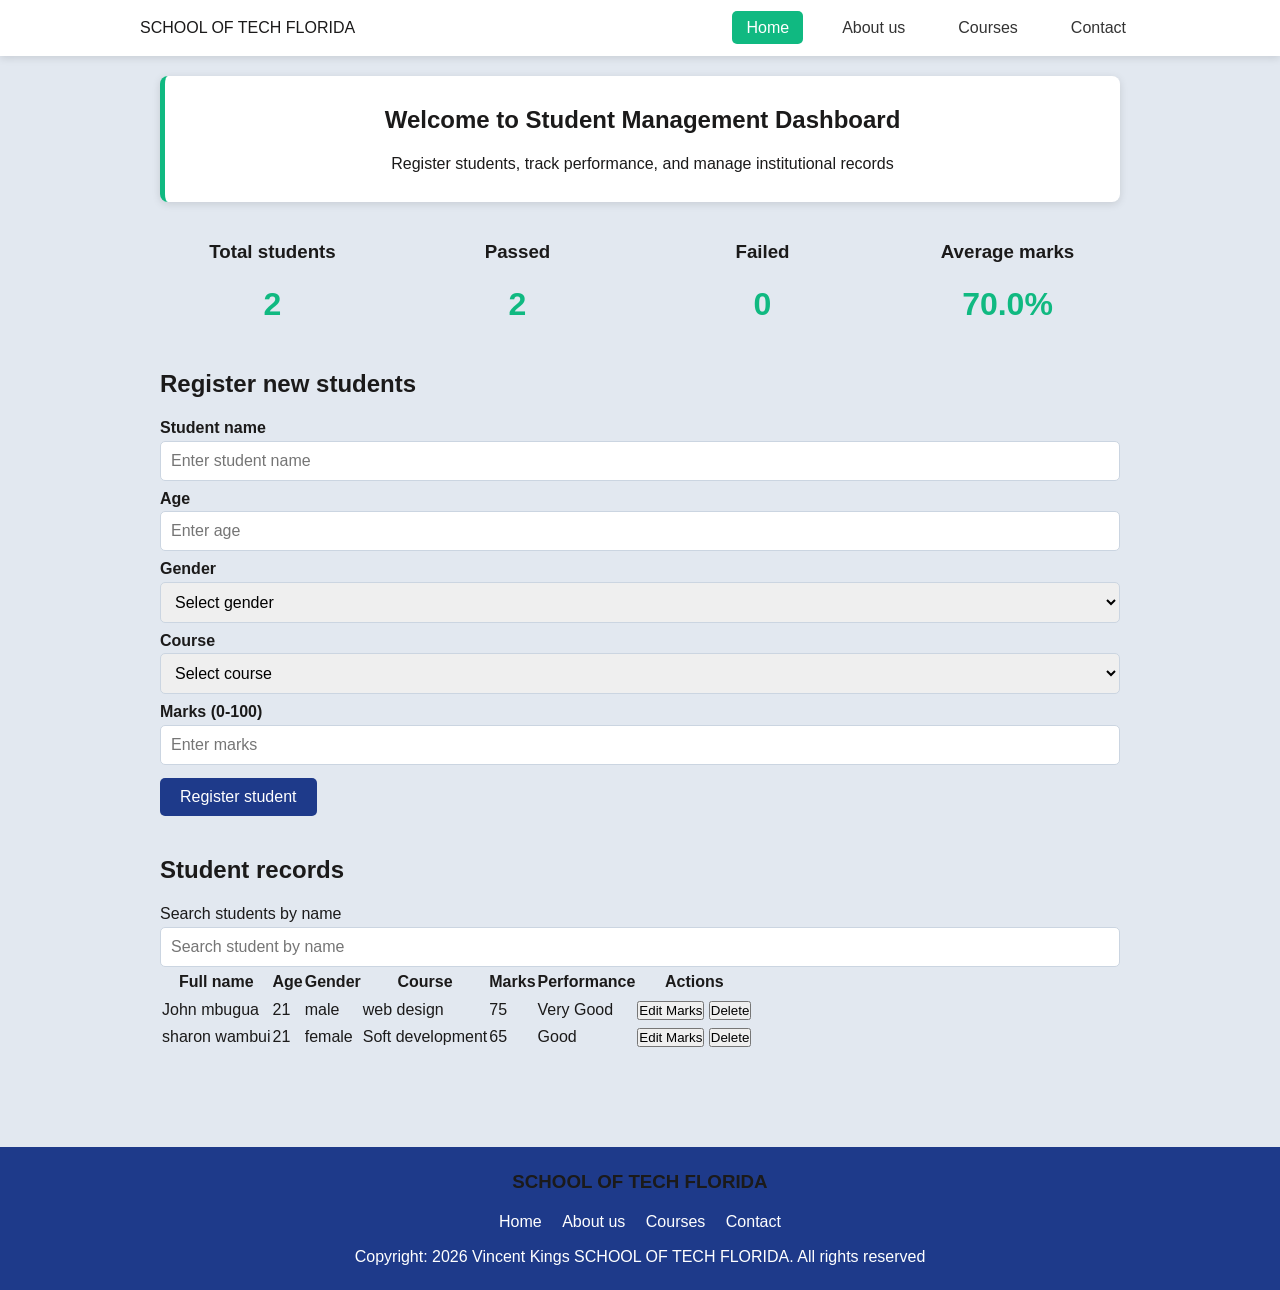
<file: index.html>
<!DOCTYPE html>
<html lang="en">
<head>
    <meta charset="UTF-8">
    <meta name="viewport" content="width=device-width, initial-scale=1.0">
    <title>Student Management System | Home</title>
    <link rel="stylesheet" href="css/style.css">
</head>
<body>
    <header>
        <nav class="navbar">
            <div class="logo">SCHOOL OF TECH FLORIDA</div>
            <button id="menu-toggle" class="menu-btn" type="button" aria-label="Toggle navigation">Menu</button>
            <ul id="nav-links" class="nav-links">
                <li><a href="index.html" class="active">Home</a></li>
                <li><a href="about.html">About us</a></li>
                <li><a href="courses.html">Courses</a></li>
                <li><a href="contact.html">Contact</a></li>
            </ul>
        </nav>
    </header>

    <main>
        <section class="hero">
            <h1>Welcome to Student Management Dashboard</h1>
            <p>Register students, track performance, and manage institutional records</p>
        </section>

        <section class="dashboard-stats">
            <div class="stat-card">
                <h3>Total students</h3>
                <p id="total-students">0</p>
            </div>
            <div class="stat-card">
                <h3>Passed</h3>
                <p id="passed-students">0</p>
            </div>
            <div class="stat-card">
                <h3>Failed</h3>
                <p id="failed-students">0</p>
            </div>
            <div class="stat-card">
                <h3>Average marks</h3>
                <p id="average-marks">0</p>
            </div>
        </section>

        <section class="registration-section">
            <h2>Register new students</h2>
            <form id="student-form">
                <div class="form-group">
                    <label for="student-name">Student name</label>
                    <input type="text" id="student-name" placeholder="Enter student name" required>
                </div>
                <div class="form-group">
                    <label for="student-age">Age</label>
                    <input type="number" id="student-age" min="1" placeholder="Enter age" required>
                </div>
                <div class="form-group">
                    <label for="student-gender">Gender</label>
                    <select id="student-gender" required>
                        <option value="">Select gender</option>
                        <option value="male">Male</option>
                        <option value="female">Female</option>
                    </select>
                </div>
                <div class="form-group">
                    <label for="student-course">Course</label>
                    <select id="student-course" required>
                        <option value="">Select course</option>
                        <option value="software development">Software development</option>
                        <option value="web design">Web design</option>
                        <option value="data analysis">Data analysis</option>
                        <option value="cyber security">Cyber security</option>
                        <option value="networking">Networking</option>
                    </select>
                </div>
                <div class="form-group">
                    <label for="student-mark">Marks (0-100)</label>
                    <input type="number" id="student-mark" min="0" max="100" placeholder="Enter marks" required>
                </div>
                <button type="submit" class="btn-primary">Register student</button>
                <p id="form-message" aria-live="polite"></p>
            </form>
        </section>

        <section class="records-section">
            <h2>Student records</h2>
            <div class="search-box">
                <label for="search-input">Search students by name</label>
                <input type="search" id="search-input" placeholder="Search student by name">
            </div>
            <div class="table-container">
                <table id="student-table">
                    <thead>
                        <tr>
                            <th>Full name</th>
                            <th>Age</th>
                            <th>Gender</th>
                            <th>Course</th>
                            <th>Marks</th>
                            <th>Performance</th>
                            <th>Actions</th>
                        </tr>
                    </thead>
                    <tbody id="student-list"></tbody>
                </table>
                <p id="no-result-message" aria-live="polite"></p>
            </div>
        </section>
    </main>

    <footer>
        <h3>SCHOOL OF TECH FLORIDA</h3>
        <div class="footer-links">
            <a href="index.html">Home</a>
            <a href="about.html">About us</a>
            <a href="courses.html">Courses</a>
            <a href="contact.html">Contact</a>
        </div>
        <p class="rights">Copyright: 2026 Vincent Kings SCHOOL OF TECH FLORIDA. All rights reserved</p>
    </footer>

    <script src="js/script.js"></script>
</body>
</html>
</file>
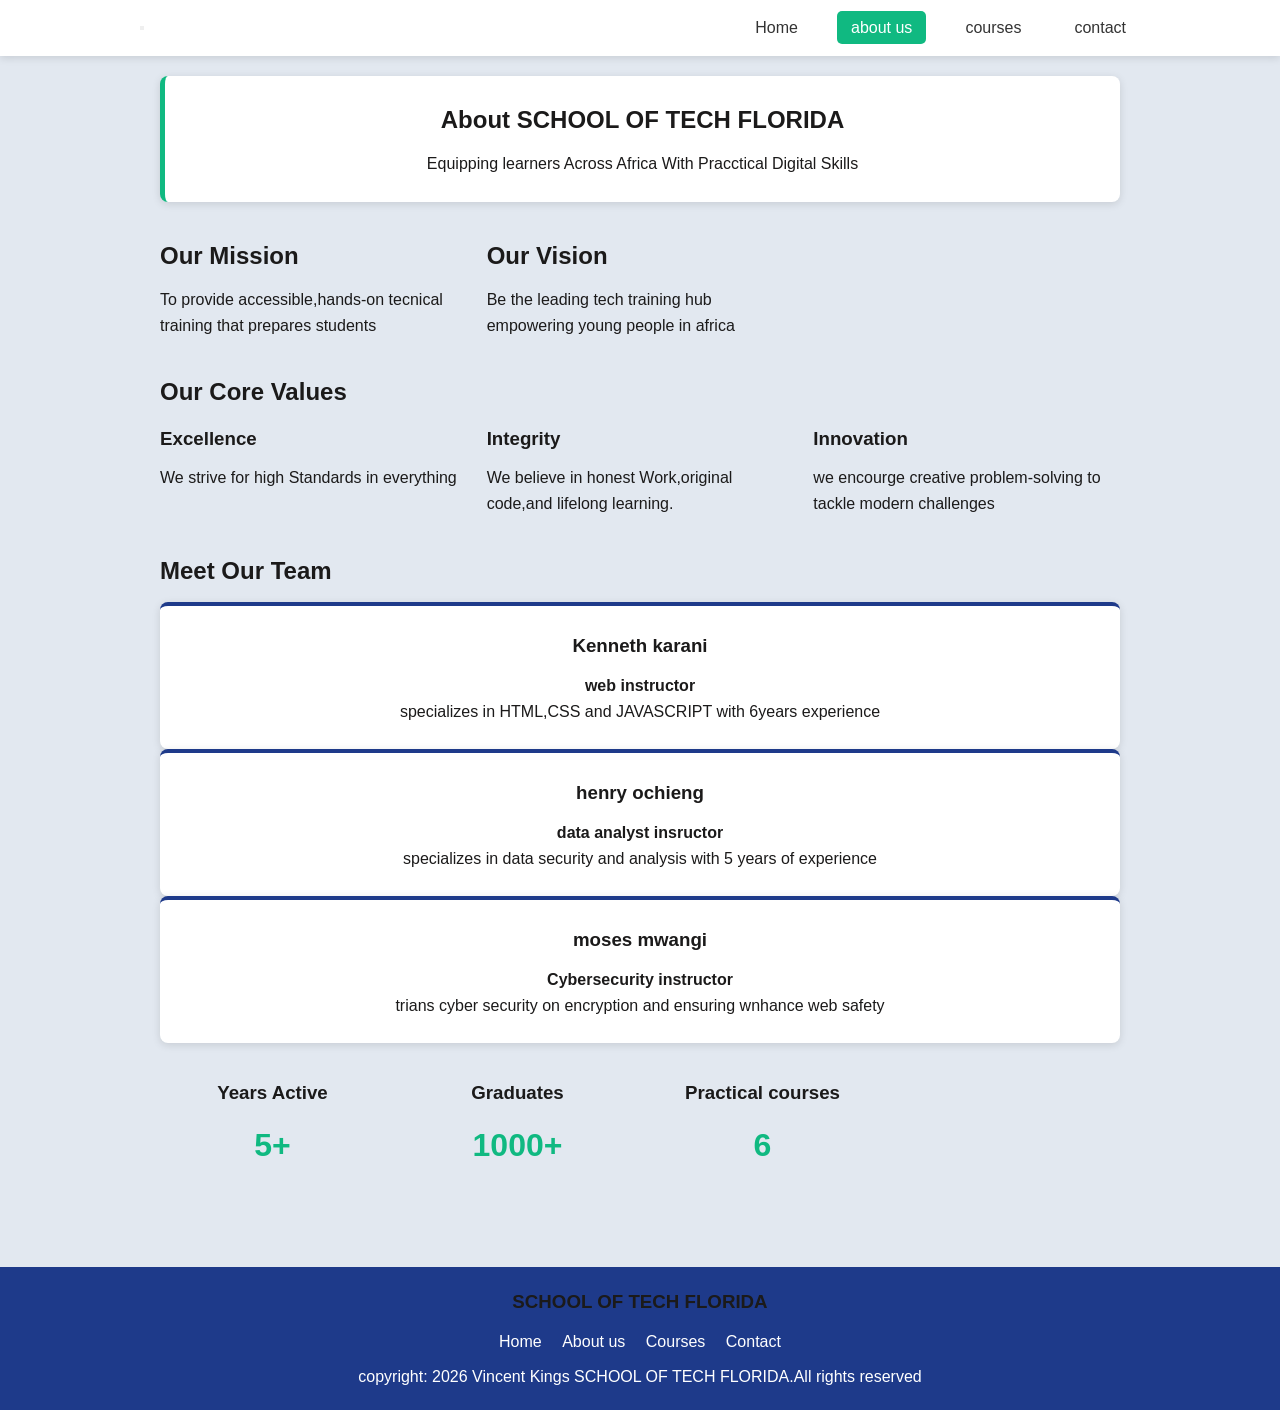
<file: about.html>
<!DOCTYPE html>
<html lang="en">
<head>
    <meta charset="UTF-8">
    <meta name="viewport" content="width=device-width, initial-scale=1.0">
    <title>About us|SCHOOL OF TECH FLORIDA</title>
    <link rel="stylesheet" href="css/style.css">
</head>
<body>
    <header>
        <nav class="navbar">
        <button id="menu-toggle" class="menu btn"></button>
        <ul class="nav-links">
            <li><a href="index.html">Home</a></li>
            <li><a href="about.html" class="active">about us</a></li>
            <li><a href="courses.html">courses</a></li>
            <li><a href="contact.html">contact</a></li>
        </ul>
        </nav>
    </header>
    <main id="main contact">
        <section class="hero">
            <h1>About SCHOOL OF TECH FLORIDA</h1>
            <p>Equipping learners Across Africa With Pracctical Digital Skills</p>
        </section>

        <section class="grid-section">
            <div class="card">
                <h2>Our Mission</h2>
                <p>To provide accessible,hands-on tecnical training that prepares students</p>
            </div>
            <div CLASS="card">
                <h2>Our Vision</h2>
                <p>Be the leading tech training hub empowering young people in africa</p>
            </div>
        </section>

            <section class="Values-section">
                <h2>Our Core Values</h2>
                <div class="grid-section">
                 <div>
                    <h3>Excellence</h3>
                    <p>We strive for high Standards in everything</p>
                </div>
                <div class="card">
                    <h3>Integrity</h3>
                    <p>We believe in honest Work,original code,and lifelong learning.</p>
                </div>
                <div>
                    <h3>Innovation</h3>
                    <p>we encourge creative problem-solving to tackle modern challenges</p>
                </div>
                </div>
            </section>

            
            </div>
        </section>

        <section class="team-section">
            <h2>Meet Our Team</h2>
            <div class="card">
            <div class="team-card">
                <h3>Kenneth karani</h3>
                <p><strong>web instructor</strong></p>
                <p>specializes in HTML,CSS and JAVASCRIPT with 6years experience</p>
            </div>

            <div class=" team-card">
                <h3>henry ochieng</h3>
                <p><strong>data analyst insructor</strong></p>
                <p>specializes in data security and analysis with 5 years of experience</p>
            </div>

            <div class=" team-card">
                <h3>moses mwangi</h3>
                <p><strong>Cybersecurity instructor</strong></p>
                <p>trians cyber security on encryption and ensuring wnhance web safety</p>
            </div>
            </div>
        </section>


        <section class="dashboard-stats">
            <div class="stat-card">
                <h3>Years Active</h3>
                <p>5+</p>
            </div>

            <div class="stat-card">
                <h3>Graduates</h3>
                <p>1000+</p>
            </div>

            <div class="stat-card">
                <h3>Practical courses</h3>
                <p>6</p>
            </div> 
        </section>
    </main>

     <footer>
        <h3>SCHOOL OF TECH FLORIDA</h3>
        <div class="footer-links">
            <a href="index.html">Home</a>
            <a href="about.html">About us</a>
            <a href="courses.html">Courses</a>
            <a href="contact.html">Contact</a>
        </div>
        <p>copyright: 2026 Vincent Kings SCHOOL OF TECH FLORIDA.All rights reserved</p>
    </footer>
</file>
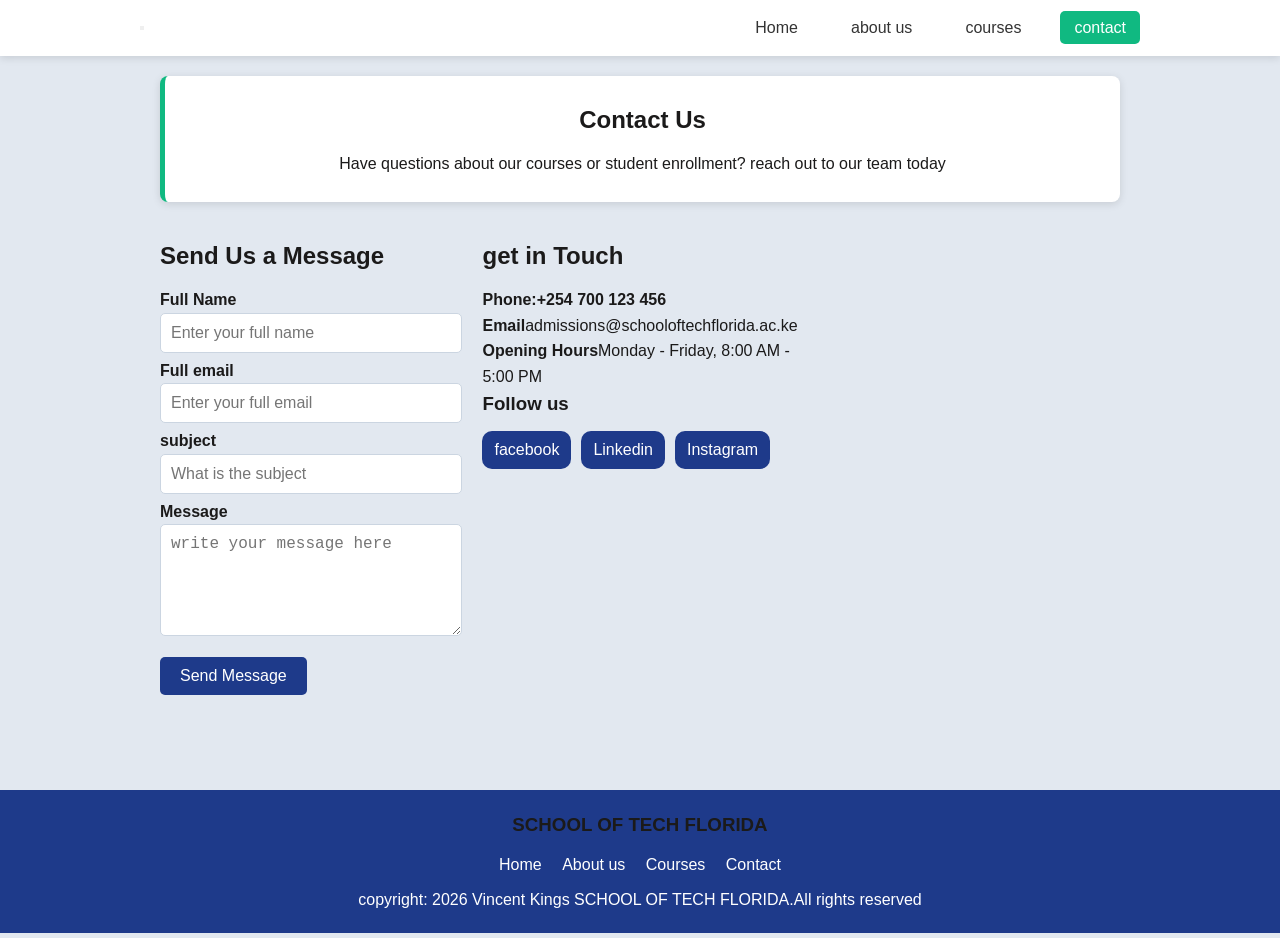
<file: contact.html>
<!DOCTYPE html>
<html lang="en">
<head>
    <meta charset="UTF-8">
    <meta name="viewport" content="width=device-width, initial-scale=1.0">
    <title>Contact us|SCHOOL OF TECH FLORIDA</title>
    <link rel="stylesheet" href="css/style.css">
</head>
<body>
    <header>
        <nav class="navbar">
        <button id="menu-toggle" class="menu btn"></button>
        <ul class="nav-links">
            <li><a href="index.html">Home</a></li>
            <li><a href="about.html">about us</a></li>
            <li><a href="courses.html">courses</a></li>
            <li><a href="contact.html" class="active">contact</a></li>
        </ul>
        </nav>
    </header>
    <main id="main contact">
     <section class="hero">
            <h1>Contact Us</h1>
            <p>Have questions about our courses or student enrollment? reach out to our team today</p>
        </section>

        <section class="courses-section">
            <div class="grid-section">
                <div>
                    <h2>Send Us a Message</h2>
                    <form id="Contact-form">
                    <div class="form-group"> 
                        <label for="Contact-name">Full Name</label>
                        <input type="text" id="contact-name" placeholder="Enter your full name">
                    </div>

                    <div class="form-group">
                        <label for="contact-email">Full email</label>
                        <input type="text" id="contact-email" placeholder="Enter your full email">
                    </div>

                    <div class="form-group">
                        <label for="contact-subject">subject</label>
                        <input type="text" id="contact-subject" placeholder="What is the subject">
                    </div>

                    <div class="form-group">
                        <label for="Contact-message">Message</label>
                        <textarea  id="Contact-message" rows="5" placeholder="write your message here"></textarea>
                    </div>

                    <button type="submit" class="btn-primary">Send Message</button>
                    </form>
                </div>

                <div class="card">
                    <h2>get in Touch</h2>
                    <p><strong>Phone:+254 700 123 456</strong></p>
                    <p><strong>Email</strong>admissions@schooloftechflorida.ac.ke</p>
                    <p><strong>Opening Hours</strong>Monday - Friday, 8:00 AM - 5:00 PM</p>

                    <h3>Follow us</h3>
                    <div class="social-links">
                        <a href="#" class="social-badge">facebook</a>
                        <a href="#" class="social-badge">Linkedin</a>
                        <a href="#" class="social-badge">Instagram</a>
                    </div>
                </div>
     </section>
    </main>

     <footer>
        <h3>SCHOOL OF TECH FLORIDA</h3>
        <div class="footer-links">
            <a href="index.html">Home</a>
            <a href="about.html">About us</a>
            <a href="courses.html">Courses</a>
            <a href="contact.html">Contact</a>
        </div>
        <p>copyright: 2026 Vincent Kings SCHOOL OF TECH FLORIDA.All rights reserved</p>
    </footer>
</file>
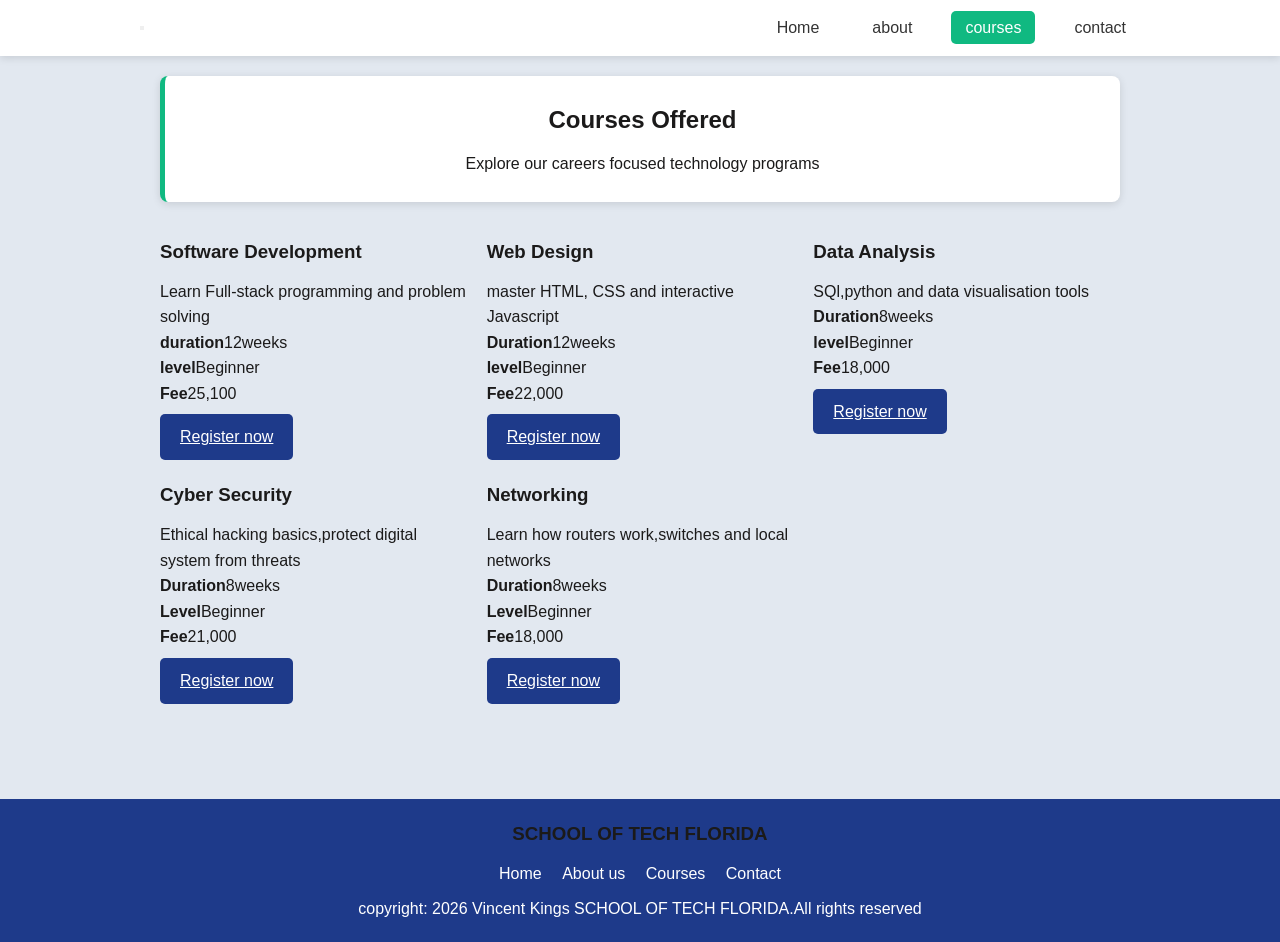
<file: courses.html>
<!DOCTYPE html>
<html lang="en">
<head>
    <meta charset="UTF-8">
    <meta name="viewport" content="width=device-width, initial-scale=1.0">
    <title>Contact us|SCHOOL OF TECH FLORIDA</title>
    <link rel="stylesheet" href="css/style.css">
</head>
<body>
    <header>
        <nav class="navbar">
        <button id="menu-toggle" class="menu btn"></button>
        <ul class="nav-links">
            <li><a href="index.html">Home</a></li>
            <li><a href="about.html">about</a></li>
            <li><a href="courses.html" class="active">courses</a></li>
            <li><a href="contact.html">contact</a></li>
        </ul>
        </nav>
    </header>
    <main id="main contact">
     <section class="hero">
            <h1>Courses Offered</h1>
            <p>Explore our careers focused technology programs</p>   
        </section>

        <section class="courses-section">
            <div class="grid-section">
             <div>
                    <h3>Software Development</h3>
                    <p>Learn Full-stack programming and problem solving</p>
                    <p><strong>duration</strong>12weeks</p>
                    <p><strong>level</strong>Beginner</p>
                    <P><strong>Fee</strong>25,100</P>
                    <a href="index.html#student-form" class="btn-primary">Register now</a>
                </div>

                <div class="card">
                    <h3>Web Design</h3>
                    <p>master HTML, CSS and interactive Javascript</p>
                    <p><strong>Duration</strong>12weeks</p>
                    <p><strong>level</strong>Beginner</p>
                    <p><strong>Fee</strong>22,000</p>
                    <a href="index.html#student-form" class="btn-primary">Register now</a>
                </div>

                <div class="card">
                    <h3>Data Analysis</h3>
                    <p>SQl,python and data visualisation tools</p>
                    <p><strong>Duration</strong>8weeks</p>
                    <p><strong>level</strong>Beginner</p>
                    <p><strong>Fee</strong>18,000</p>
                    <a href="index.html#student-form" class="btn-primary">Register now</a>
                </div>

                <div>
                    <h3>Cyber Security</h3>
                    <p>Ethical hacking basics,protect digital system from threats</p>
                    <p><strong>Duration</strong>8weeks</p>
                    <p><strong>Level</strong>Beginner</p>
                    <p><strong>Fee</strong>21,000</p>
                    <a href="index.html#student-form" class="btn-primary">Register now</a>
                </div>

                <div>
                    <h3>Networking</h3>
                    <p>Learn how routers work,switches and local networks</p>
                    <p><strong>Duration</strong>8weeks</p>
                    <p><strong>Level</strong>Beginner</p>
                    <p><strong>Fee</strong>18,000</p>
                    <a href="index.html#student-form" class="btn-primary">Register now</a>
                </div>




            </section>

            
            </div>
        </section>

    </main>

     <footer>
        <h3>SCHOOL OF TECH  FLORIDA</h3>
        <div class="footer-links">
            <a href="index.html">Home</a>
            <a href="about.html">About us</a>
            <a href="courses.html">Courses</a>
            <a href="contact.html">Contact</a>
        </div>
        <p>copyright: 2026 Vincent Kings SCHOOL OF TECH FLORIDA.All rights reserved</p>
    </footer>
</file>
<file: css/style.css>
:root {
    --primary-color: #1e3a8a;
    --secondary-color: #10b981;
    --bg-color: #e2e8f0;
    --card-bg: #ffffff;
    --text-dark: #1b1a1a;
    --radius: 8px;
    --shadow: 0 2px 8px rgba(0, 0, 0, 0.12);
}

* {
    box-sizing: border-box;
    margin: 0;
    padding: 0;
}

body {
    font-family: 'Segoe UI', Tahoma, Geneva, Verdana, sans-serif;
    background-image: linear-gradient(rgba(221, 28, 28, 0.13)),url(/css/texas-tech-university-campus-united-spirit-arena.webp);
    background-repeat:no-repeat;
    background-size: contain;
    background-color: var(--bg-color);
    color: var(--text-dark);
    line-height: 1.6;
}

main {
    max-width: 1000px;
    margin: 0 auto;
    padding: 20px;
}

section {
    margin-bottom: 35px;
}

h1{
   text-align: center;
}

h1, h2, h3 {
    color: var(--text-dark);
    margin-bottom: 12px;
    font-family: 'Segoe UI', Tahoma, Geneva, Verdana, sans-serif;

}

header {
    background-color: var(--card-bg);
    color: var(--text-dark);
    padding: 15px;
    box-shadow: var(--shadow);
}

.navbar {
    max-width: 1000px;
    margin: auto;
    display: flex;
    justify-content: space-between;
    align-items: center;
    flex-wrap: wrap;
}

.nav-links {
    list-style: none;
    margin: 0;
    padding: 0;
    display: flex;
    gap: 25px;
}

.nav-links a {
    color: #333;
    text-decoration: none;
    font-weight: 500;
    padding: 8px 14px;
    border-radius: 5px;
}

.nav-links a:hover, 
.nav-links a.active {
    background-color: var(--secondary-color);
    color: white;
}

.menu-btn {
    display: none;
    background: none;
    border: 1px solid white;
    color: white;
    font-size: 1.1rem;
    padding: 10px;
    border-radius: 4px;
    cursor: pointer;
}

.hero {
    background-color: var(--card-bg);
    padding: 25px;
    border-radius: var(--radius);
    box-shadow: var(--shadow);
    text-align: center;
    border-left: 5px solid var(--secondary-color);
}

.dashboard-stats {
    display: grid;
    grid-template-columns: repeat(4, 1fr);
    gap: 20px;
}

.grid-section {
    display: grid;
    grid-template-columns: repeat(3, 1fr);
    gap: 20px;
}

.stat-card .card {
    background-color: var(--card-bg);
    padding: 20px;
    border-radius: var(--radius);
    box-shadow: var(--shadow);
}

.stat-card {
    text-align: center;
}

.stat-card p {
    font-size: 2rem;
    font-weight: bold;
    color: var(--secondary-color);
}

.team-card {
    background-color: var(--card-bg);
    padding: 25px 20px;
    border-radius: var(--radius);
    box-shadow: var(--shadow);
    text-align: center;
    transition: transform 0.3s ease, box-shadow 0.3s ease;
    border-top: 4px solid var(--primary-color);
}
.form-group {
    display: block;
    font-weight: 600;
    margin-bottom: 5px;
}

input, select, textarea {
    width: 100%;
    padding: 10px;
    border-radius: 5px;
    border: 1px solid #cbd5e1;
    font-size: 1rem;
}

input:focus, select:focus, textarea:focus {
    border-color: var(--primary-color);
    outline: none;
}

.btn-primary {
    display: inline-block;
    background-color: var(--primary-color);
    color: white;
    border: none;
    padding: 10px 20px;
    border-radius: 5px;
    font-size: 1rem;
    margin-top: 8px;
    cursor: pointer;
}

.social-links {
    display: flex;
    flex-wrap: wrap;
    gap: 10px;
}

.social-badge {
    background-color: var(--primary-color);
    color: white;
    padding: 6px 12px;
    border-radius: 10px;
    text-decoration: none;
    font-size: 1rem;
}

.social-badge:hover {
    background-color: var(--secondary-color);
}

.footer-links {
    margin: 10px;
}

.footer-links a {
    color: white;
    text-decoration: none;
    margin: 8px;
}

footer {
    background-color: var(--primary-color);
    color: white;
    text-align: center;
    padding: 20px;
    margin-top: 40px;
}
</file>
